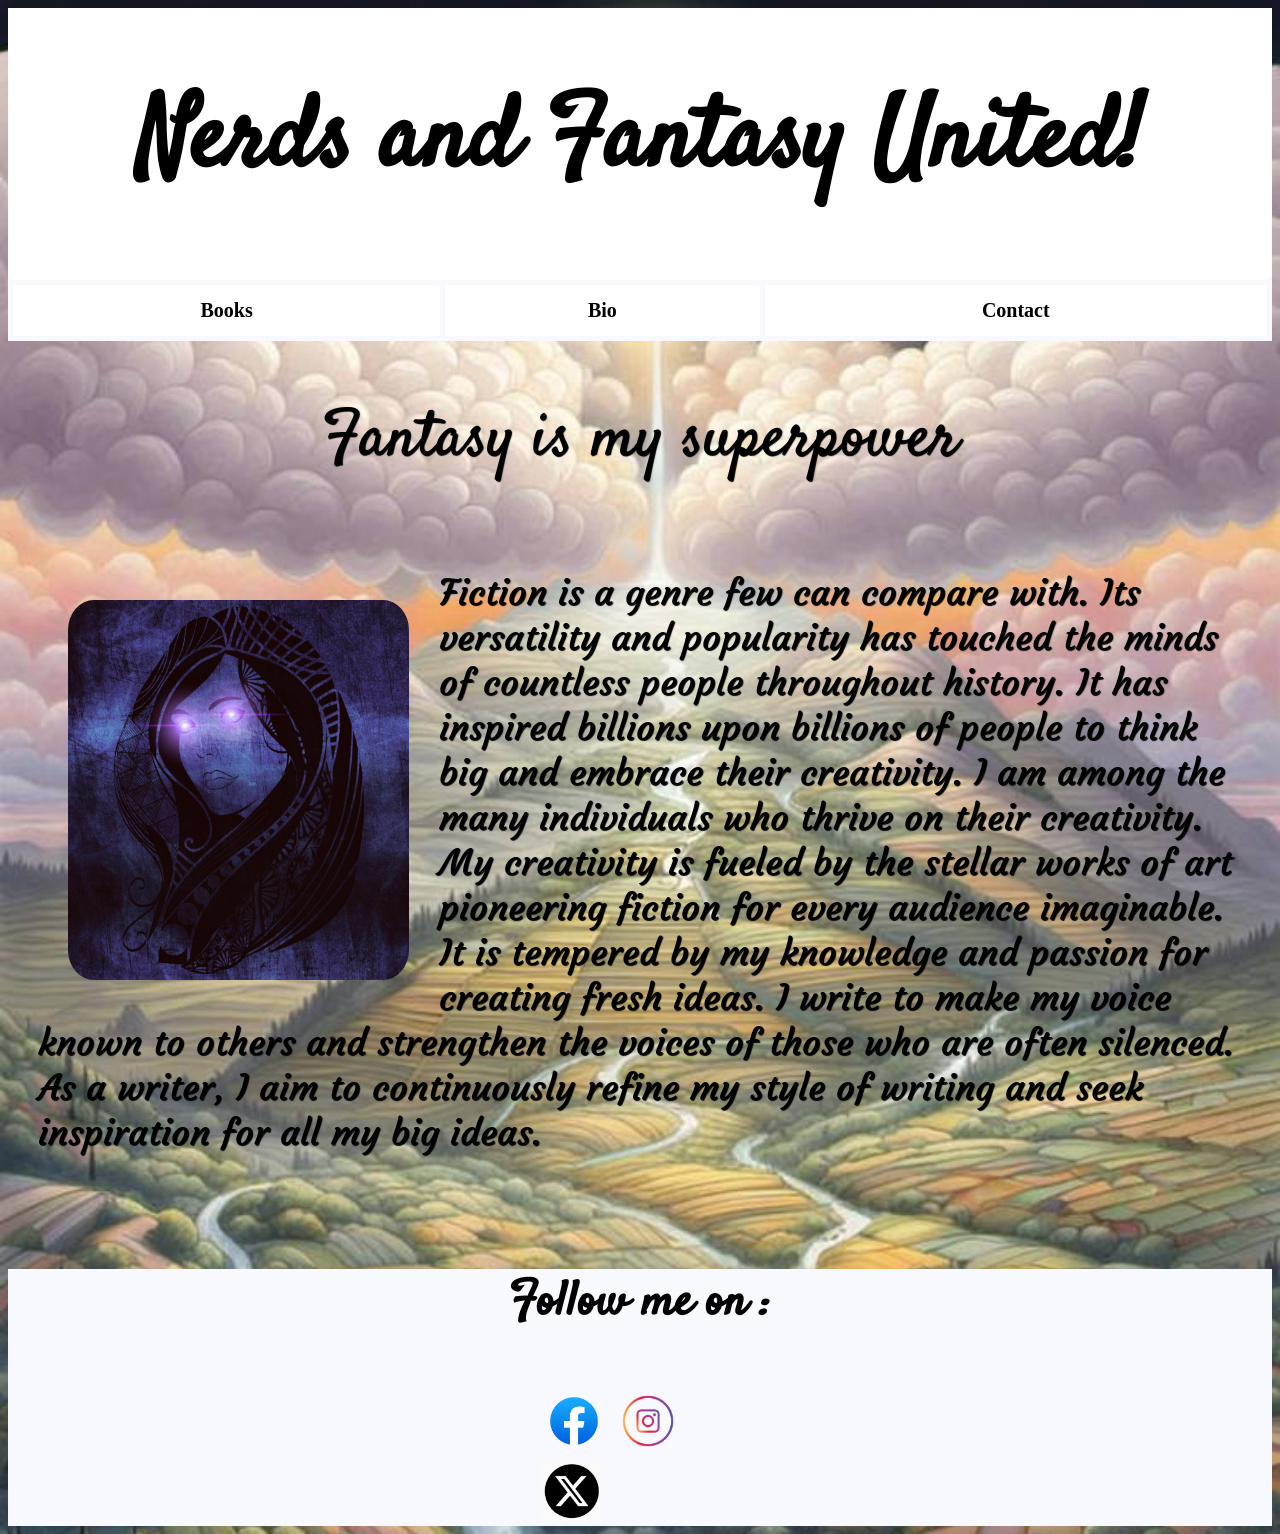
<file: index.html>
<!DOCTYPE html>
<html lang="en-US">
    <head>
        <meta charset="utf-8">
        <meta name="viewport" content="width=device-width, initial-scale=1.0">
        <title>Xavier's Page</title>

        <link rel="preconnect" href="https://fonts.googleapis.com">
        <link rel="preconnect" href="https://fonts.gstatic.com" crossorigin>
        <link href="https://fonts.googleapis.com/css2?family=Courgette&display=swap" rel="stylesheet">


        <link href="style.css" rel="stylesheet">
        <link rel="preconnect" href="https://fonts.googleapis.com">
        <link rel="preconnect" href="https://fonts.gstatic.com" crossorigin>
<link href="https://fonts.googleapis.com/css2?family=Satisfy&display=swap" rel="stylesheet">
    </head>
    <body class="container-fluid">
        <header>
            <a href="index.html"><h1 style="font-family: Satisfy, cursive;">Nerds and Fantasy United!</h1></a>
        </header>
        
        
        <nav>
         <table>
            <th>
                <tr>
                <td><a href="books.html">Books</a></td>
                <td><a href="bio.html">Bio</a></td>
                <td><a href="contact.html">Contact</a></td>
            </tr>
            </th>
            </table>
        </nav>

        <div class="container-fluid">
            <h2>Fantasy is my superpower</h2>
        </div>
        <div class="grid-container">
               <div class="grid-item item1"><p>
                <img src="woman_mystical_beauty_fantasy.jpg" alt="Woman with pink glowing eyes" class="image" width="40%" height="400vw">
                    Fiction is a genre few can compare with. Its versatility and popularity has touched the minds of countless
                    people throughout history. It has inspired billions upon billions of people to think big and embrace their 
                    creativity. I am among the many individuals who thrive on their creativity. My creativity is fueled by the 
                    stellar works of art pioneering fiction for every audience imaginable. It is tempered by my knowledge and passion
                    for creating fresh ideas. I write to make my voice known to others and strengthen the voices of those who are 
                    often silenced. As a writer, I aim to continuously refine my style of writing and seek inspiration for all my 
                    big ideas.
                </p>
            </div>
        </div>
        <footer>
            <h3 style="font-family: Satisfy, cursive;">Follow me on :</h3>
            <div class="icon">
            <a href="https://www.facebook.com/xavier.hall.7798" class="m-3"><img src="facebook.png" height="70px"></a>
            <a href="https://www.instagram.com/mon8tizati0n?igsh=dnFrNnlkNjE2NnR6&utm_source=qr" class="m-3"><img src="instagram.png" height="70px"></a>
            <a href="https://x.com/xaviar_hall?s=21&t=YQsPQkFIwM6lx3krRUkyGw" class="m-3"><img src="twitter.png" height="60px"></a>
        </div>
        </footer>
    </body>
</html>
</file>
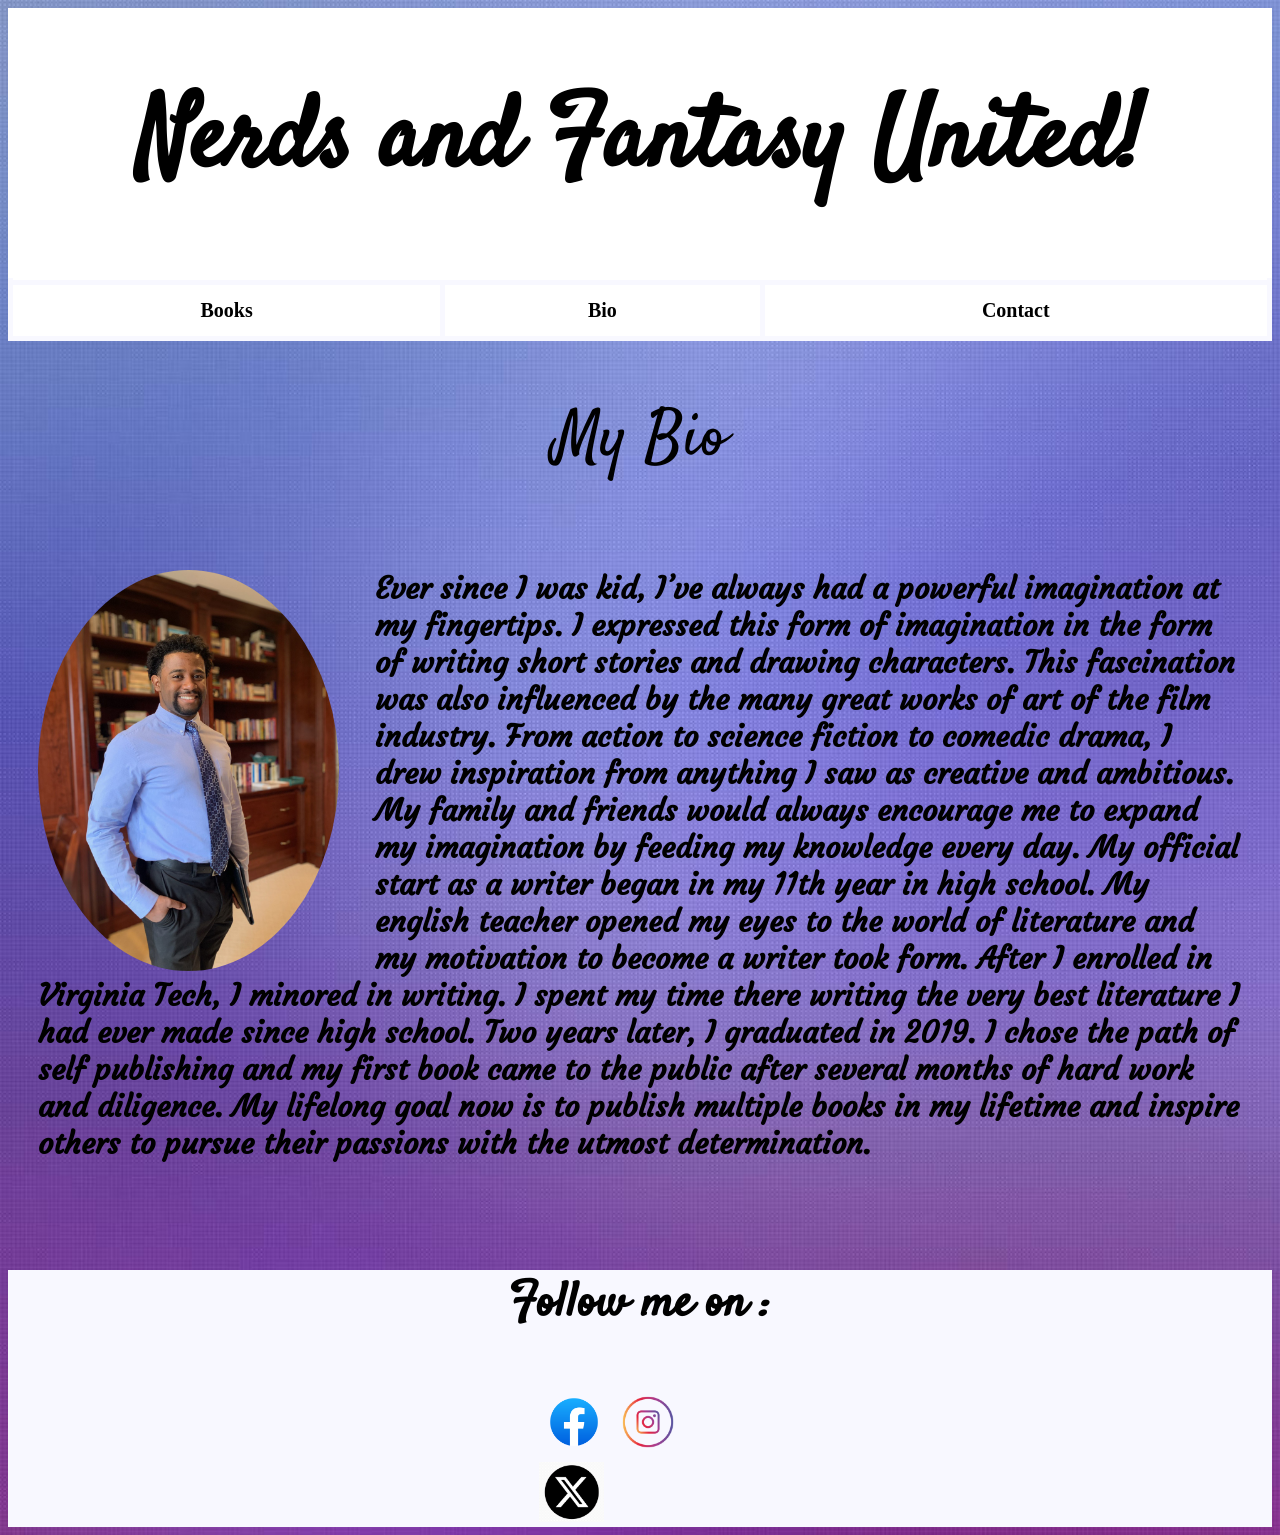
<file: bio.html>
<!DOCTYPE html>
<html lang="en-US">
    <head>
        <meta charset="utf-8">
        <meta name="viewport" content="width=device-width, initial-scale=1.0">
        <title>Xavier's Page</title>

        <link rel="preconnect" href="https://fonts.googleapis.com">
        <link rel="preconnect" href="https://fonts.gstatic.com" crossorigin>
        <link href="https://fonts.googleapis.com/css2?family=Courgette&display=swap" rel="stylesheet">


        <link rel="preconnect" href="https://fonts.googleapis.com">
        <link rel="preconnect" href="https://fonts.gstatic.com" crossorigin>
<link href="https://fonts.googleapis.com/css2?family=Satisfy&display=swap" rel="stylesheet">

<link href="bio.css" rel="stylesheet">
    </head>
    <body class="container-fluid">
        <header>
            <a href="index.html"> <h1 style="font-family: Satisfy, cursive;">Nerds and Fantasy United!</h1></a>
        </header>
        
        
        <nav>
         <table>
            <th>
                <tr>
                <td><a href="books.html">Books</a></td>
                <td><a href="bio.html">Bio</a></td>
                <td><a href="contact.html">Contact</a></td>
            </tr>
            </th>
            </table>
        </nav>

        <div class="container-fluid">
            <h2>My Bio</h2>
        </div>
        <div class="grid-container">
               <div class="grid-item item1"><p>
                <img src="FullSizeR.jpeg" alt="picture of author" class="image" width="40%" height="400vw">
                Ever since I was kid, I’ve always had a powerful imagination at my fingertips. I expressed this form
                 of imagination in the form of writing short stories and drawing characters. This fascination was 
                 also influenced by the many great works of art of the film industry. From action to science fiction to 
                 comedic drama, I drew inspiration from anything I saw as creative 
                and ambitious. My family and friends would always encourage me to expand my imagination by feeding my 
                knowledge every day. My official start as a writer began in my 11th year in high school. 
                My english teacher opened my eyes to the world of literature and my motivation to become a writer took
                form. After I enrolled in Virginia Tech, I minored in writing. I spent my time there writing the very 
                best literature I had ever made since high school. Two years later, I graduated in 2019. 
                I chose the path of self publishing and my first book came to the public after several months of hard 
                work and diligence. My lifelong goal now is to publish multiple books in my lifetime and inspire others 
                to pursue their passions with the utmost determination.
                </p>
            </div>
        </div>
        <footer>
            <h3 style="font-family: Satisfy, cursive;">Follow me on :</h3>
            <div class="icon">
            <a href="https://www.facebook.com/xavier.hall.7798" class="m-3"><img src="facebook.png" height="70px"></a>
            <a href="https://www.instagram.com/mon8tizati0n?igsh=dnFrNnlkNjE2NnR6&utm_source=qr" class="m-3"><img src="instagram.png" height="70px"></a>
            <a href="https://x.com/xaviar_hall?s=21&t=YQsPQkFIwM6lx3krRUkyGw" class="m-3"><img src="twitter.png" height="60px"></a>
        </div>
        </footer>
    </body>
</html>
</file>
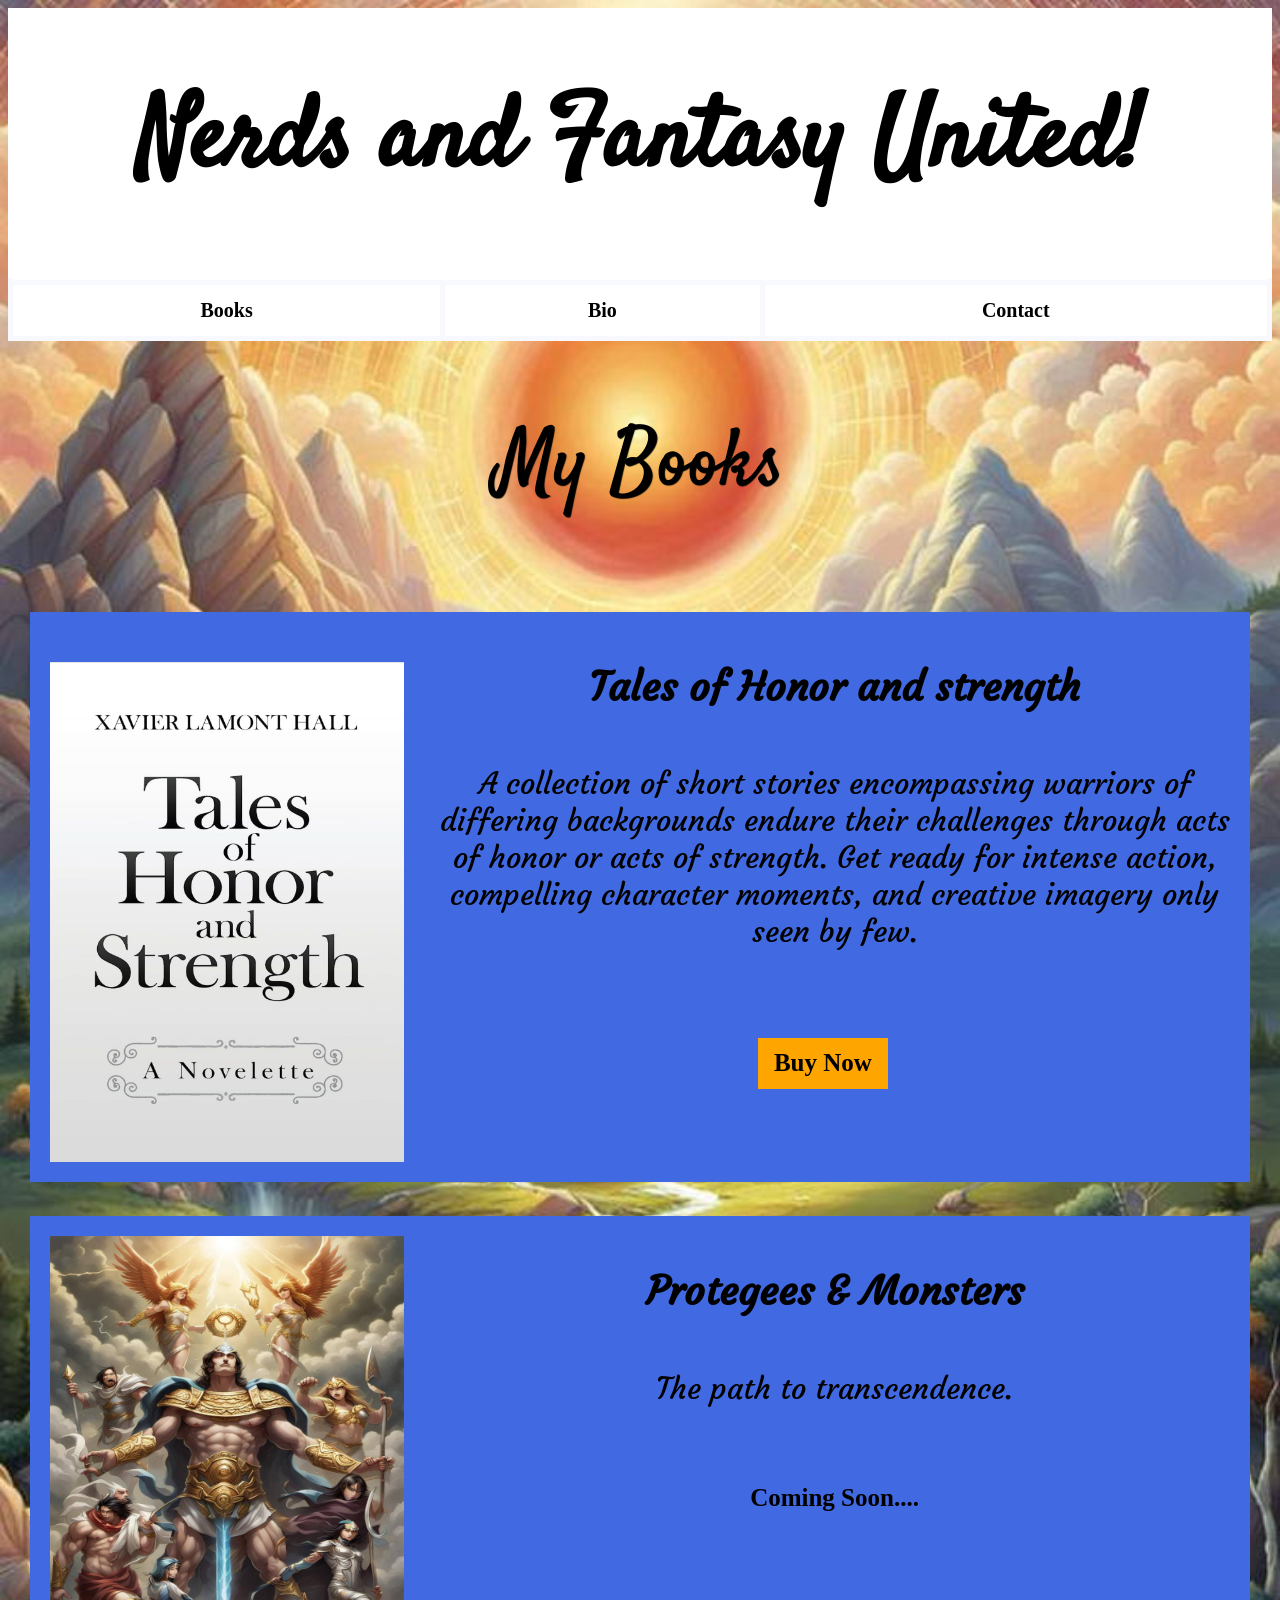
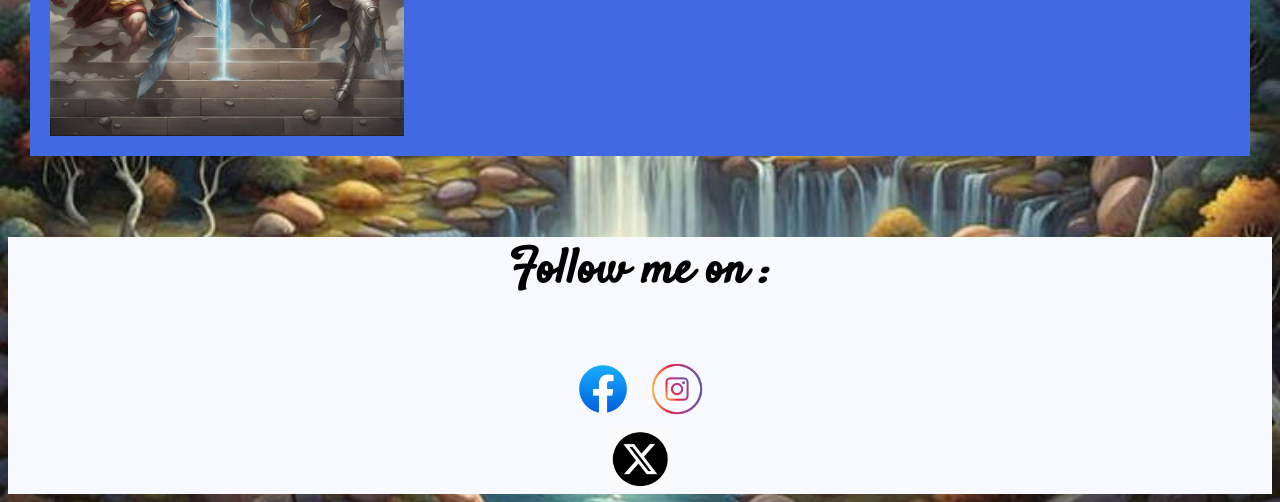
<file: books.html>
<!DOCTYPE html>
<html lang="en-US">
    <head>
        <meta charset="utf-8">
        <meta name="viewport" content="width=device-width, initial-scale=1">
        <title>Books</title>

        <link rel="preconnect" href="https://fonts.googleapis.com">
        <link rel="preconnect" href="https://fonts.gstatic.com" crossorigin>
        <link href="https://fonts.googleapis.com/css2?family=Courgette&display=swap" rel="stylesheet">
 
        <link rel="preconnect" href="https://fonts.googleapis.com">
        <link rel="preconnect" href="https://fonts.gstatic.com" crossorigin>
        <link href="https://fonts.googleapis.com/css2?family=Satisfy&display=swap" rel="stylesheet">

        <link href="books.css" rel="stylesheet">
        </head>

    <body class="container-fluid">

        <header>
            <a href="index.html"><h1 style="font-family: Satisfy, cursive;">Nerds and Fantasy United!</h1>
        </header>
        
        <nav>
         <table>
            <th>
                <tr>
                <td><a href="books.html">Books</a></td>
                <td><a href="bio.html">Bio</a></td>
                <td><a href="contact.html">Contact</a></td>
            </tr>
            </th>
            </table>
        </nav>

        <div class="container-fluid">
            <h2>My Books</h2>
        </div>

        <div class="grid-container">
            
               <div class="grid-item item1">
                <p style="font-size: 30px;">
                    <img src="image0.jpeg" alt="Tales of Honor and strength book" class="image" width="40%" height="500vw">
                    <h4 class="h4">Tales of Honor and strength</h4>
                     <span style="font-size:30px; font-weight: normal; font-family: courgette;">A collection of short stories encompassing warriors of differing backgrounds endure their challenges through 
                     acts of honor or acts of strength. Get ready for intense action, compelling character moments, and creative 
                     imagery only seen by few.</span>
                     <br><br><br>
                     <a href="https://www.amazon.com/Tales-Honor-Strength-Xavier-Lamont-ebook/dp/B09PGPNYYP/ref=mp_s_a_1_1?crid=3A3R3VWPQJ60O&dib=eyJ2IjoiMSJ9.[base64].2t0HX2jVa3KN_oaM3cozCTNRrEO0pzmg3M2WiC6fwOI&dib_tag=se&keywords=Tales+of+honor+and+strength&qid=1712497500&sprefix=tales+of+honor+and+strength%2Caps%2C135&sr=8-1" class="button"><h5 style="font-size: 25px" class="bh4">Buy Now</h5></a>
                </p>
               </div>
            
            <div class="grid-item item2">
                <p style="font-size: 30px;">
                    <img src="gods_vs_mortals_by_tracer221_dh700a2-375w-2x.jpg" alt="protegees and monsters image" class="image" width="40%" height="500vw">
                    <h4 class="h4">Protegees & Monsters</h4>
                    <span style="font-size:30px; font-family: courgette;">The path to transcendence.</span>
                    <br><br><br>
                    <h5 style="font-size: 25px">Coming Soon....</h5>
                </p>
            </div>
        </div>

        <footer>
            <h3 style="font-family: Satisfy, cursive;">Follow me on :</h3>
            <div class="icon">
            <a href="https://www.facebook.com/xavier.hall.7798" class="m-3"><img src="facebook.png" height="70px"></a>
            <a href="https://www.instagram.com/mon8tizati0n?igsh=dnFrNnlkNjE2NnR6&utm_source=qr" class="m-3"><img src="instagram.png" height="70px"></a>
            <a href="https://x.com/xaviar_hall?s=21&t=YQsPQkFIwM6lx3krRUkyGw" class="m-3"><img src="twitter.png" height="60px"></a>
        </div>
        </footer>
    </body>
</html>
</file>
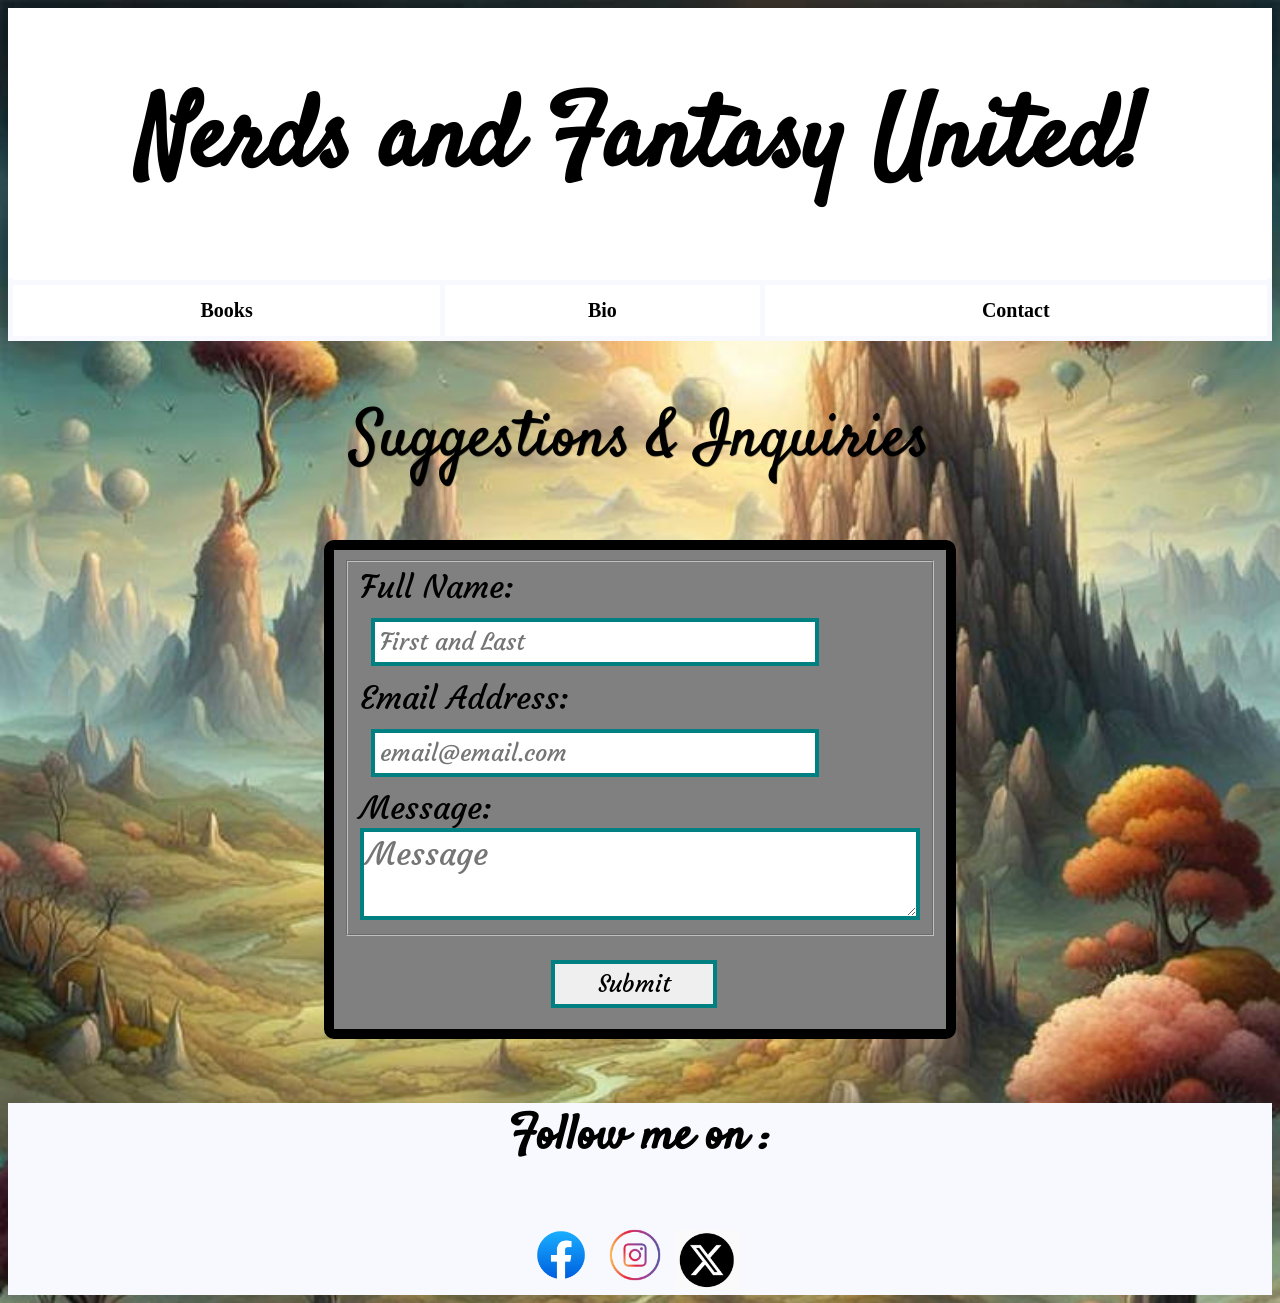
<file: contact.html>
<!DOCTYPE html>
<html lang="en-US">
    <head>
        <meta charset="utf-8">
        <meta name="viewport" content="width=device-width, initial-scale=1.0">
        <title>Xavier's Page</title>

        <link rel="preconnect" href="https://fonts.googleapis.com">
        <link rel="preconnect" href="https://fonts.gstatic.com" crossorigin>
        <link href="https://fonts.googleapis.com/css2?family=Courgette&display=swap" rel="stylesheet">

        <link rel="preconnect" href="https://fonts.googleapis.com">
        <link rel="preconnect" href="https://fonts.gstatic.com" crossorigin>
<link href="https://fonts.googleapis.com/css2?family=Satisfy&display=swap" rel="stylesheet">
<link href="contact.css" rel="stylesheet">
    </head>
    <body class="container-fluid">
        <header>
            <a href="index.html"><h1 style="font-family: Satisfy, cursive;">Nerds and Fantasy United!</h1></a>
        </header>
        
        
        <nav>
         <table>
            <th>
                <tr>
                <td><a href="books.html">Books</a></td>
                <td><a href="bio.html">Bio</a></td>
                <td><a href="contact.html">Contact</a></td>
            </tr>
            </th>
            </table>
        </nav>

        <div class="container-fluid">
            <h2>Suggestions & Inquiries</h2>
        </div>
        
                <form id="fs-frm" name="simple-contact-form" accept-charset="utf-8" action="https://formspree.io/f/xpzvyoon" method="post">
                    <fieldset id="fs-frm-inputs">
                        
                      <label for="full-name">Full Name:</label><br>
                      <input type="text" name="name" id="full-name" placeholder="First and Last" required=""><br>
                      
                      <label for="email-address">Email Address:</label><br>
                      <input type="email" name="_replyto" id="email-address" placeholder="email@email.com" required width="80%" height="10%"><br>
                     
                      <label for="message">Message:</label><br>
                      <textarea name="message" id="message" placeholder="Message"
                      required></textarea><br>

                      <input type="hidden" name="_subject" id="email-subject" value="Contact Form Submission">
                    </fieldset>
                    <input type="submit" class="submit" value="Submit">
                    
                  </form>
            
        <footer>
            <h3 style="font-family: Satisfy, cursive;">Follow me on :</h3>
            <div class="icon">
            <a href="https://www.facebook.com/xavier.hall.7798" class="m-3"><img src="facebook.png" height="70px"></a>
            <a href="https://www.instagram.com/mon8tizati0n?igsh=dnFrNnlkNjE2NnR6&utm_source=qr" class="m-3"><img src="instagram.png" height="70px"></a>
            <a href="https://x.com/xaviar_hall?s=21&t=YQsPQkFIwM6lx3krRUkyGw" class="m-3"><img src="twitter.png" height="60px"></a>
        </div>
        </footer>
    </body>
</html>
</file>
<file: style.css>
* {
    box-sizing: border-box;
  }
h1 {
    text-align: center;
    font-size: 5em;
    font-family: "Satisy", cursive;
    background-color: white;
    margin-top: 0%;
    margin-bottom: 0%;
    padding: 5%;
    }
.header {
    background-color:cornsilk;
}
.satisfy-regular {
    font-family: "Satisfy", cursive;
    font-weight: 400;
    font-style: normal;
  }
table {
    background-color: white;
    width: 100%;
    border-left: solid 5px ghostwhite;
    border-right: solid 5px ghostwhite;
    border-bottom: solid 5px ghostwhite;
}
tr {
  margin: 0;
  padding: 0;
  overflow: hidden;
  background-color: white;
  }
  
  td {
    color: white;
    text-align: center;
    padding: 14px 16px;
    border: 5px solid ghostwhite;
  }
a {
    color: black;
    text-decoration: none;
    font-size: 20px;
    font-weight: bolder;
}
table, td {
    border-collapse: collapse;
}
body {
    background-image: url("image1.jpeg");
    background-size: cover;
}
.summary title {
    width: 100%;
}

h2 {
    text-shadow: 1px 1px 1px black;
    text-align: center;
    font-family: "Satisfy", cursive;
    font-size: 4em;
    font-weight: normal;
   }
.grid-container {
    display: grid;
    gap: 10px;
    padding: 10px;
  }
  
  .grid-item {
    padding: 20px;
    font-size: 30px;
  }
 
  
  .item1 {
    grid-column: 1;
    grid-row: 1;
  }
  
  .image {
    width:  30%;
    float: left;
    margin: 20px;
    padding: 10px;
    border-radius: 10%;
  }
  p {
    text-shadow: 1px 1px 1px black;
    margin-top: 0%;
    font-size: 36px;
    font-family: "Courgette", cursive;
  }
  h3 {
    text-align: center;
    font-size: 3em;
  }
  footer {
    background-color:ghostwhite;
  }
  .icon {
    margin-left: 42%;
    margin-right: 42%;
  }
  .courgette-regular {
    font-family: "Courgette", cursive;
    font-weight: 400;
    font-style: normal;
  }

  @media screen and (max-width: 528px){
    h1 {
      font-size: 3.5em;
    }
    h2 {
      font-size: 3em;
    }
    .image {
      width: 100%;
      margin: auto;
    }
    
    h3 {
      font-size: 2.5em;
    }
    .icon {
    margin-left: 20%;
    margin-right: 20%;
    }
  }
</file>
<file: bio.css>
* {
    box-sizing: border-box;
  }
h1 {
    text-align: center;
    font-size: 5em;
    font-family: "Satisy", cursive;
    background-color: white;
    margin-top: 0%;
    margin-bottom: 0%;
    padding: 5%;
}
.header {
    background-color:cornsilk;
}
.satisfy-regular {
    font-family: "Satisfy", cursive;
    font-weight: 400;
    font-style: normal;
  }
table {
    background-color: white;
    width: 100%;
    border-left: solid 5px ghostwhite;
    border-right: solid 5px ghostwhite;
    border-bottom: solid 5px ghostwhite;
}
tr {
  margin: 0;
  padding: 0;
  overflow: hidden;
  background-color: white;
  }
  
  td {
    color: white;
    text-align: center;
    padding: 14px 16px;
    border: 5px solid ghostwhite;
  }
a {
    text-decoration: none;
    color: black;
    font-size: 20px;
    font-weight: bolder;
}
table, td {
    border-collapse: collapse;
}
body {
    background-image: url("gradient_mixed_background.jpg");
    background-size: cover;
}
.summary title {
    width: 100%;
}

h2 {
    text-align: center;
    font-family: "Satisfy", cursive;
    font-size: 4em;
    font-weight: normal;
}
.grid-container {
    display: grid;
    gap: 10px;
    padding: 10px;
  }
  
  .grid-item {
    padding: 20px;
    font-size: 30px;
  }
 
  
  .item1 {
    grid-column: 1;
    grid-row: 1;
  }
  
  .image {
    width: 25%;
    height: 21%;
    float: left;
    margin-right: 3%;
    border-radius: 50%;
  }
  p {
    font-size: 1em;
    font-weight: bold;
    margin-top: 0%;
    font-family: "Courgette", cursive;
  }
  h3 {
    text-align: center;
    font-size: 3em;
  }
  footer {
    background-color:ghostwhite;
  }
  .icon {
    margin-left: 42%;
    margin-right: 42%;
  }
  .courgette-regular {
    font-family: "Courgette", cursive;
    font-weight: 400;
    font-style: normal;
  }

  @media screen and (max-width: 528px){
    h1 {
      font-size: 3.5em;
    }
    h2 {
      font-size: 3em;
    }
    .image {
      width: 100%;
      margin: auto;
    }
    
    h3 {
      font-size: 2.5em;
    }
    .icon {
    margin-left: 20%;
    margin-right: 20%;
    }
  }
</file>
<file: books.css>
* {
  box-sizing: border-box;
  text-align: center;
  }
  
h1 {
  font-size: 5em;
  font-family: "Satisy", cursive;
  background-color: white;
  margin-top: 0%;
  margin-bottom: 0%;
  padding: 5%;
}
.header {
  background-color:cornsilk;
}
.satisfy-regular {
  font-family: "Satisfy", cursive;
  font-weight: 400;
  font-style: normal;
  }
table {
  width: 100%;
  background-color: white;
  border-left: solid 5px ghostwhite;
  border-right: solid 5px ghostwhite;
  border-bottom: solid 5px ghostwhite;
}
tr {
  margin: 0;
  padding: 0;
  overflow: hidden;
  background-color: white;
  }
  
  td {
  color: white;
  padding: 14px 16px;
  border: 5px solid ghostwhite;
  }
a {
  color: black;
  font-size: 20px;
  font-weight: bolder;
  text-decoration: none;
}
table, td {
  border-collapse: collapse;
}
body{
  background-image: url("image2.jpeg");
  background-size: cover;
}
.summary title {
  width: 100%;
}

h2 {
  text-align: center;
  font-family: "Satisfy", cursive;
  font-size: 4em;
  font-weight: normal;
  text-shadow: 1px 1px 1px black;
}
.grid-container {
  display: grid;
  gap: 10px;
  padding: 10px;
  }
  
 .grid-item {
  padding: 20px;
  }
 
  
  .item1 {
  grid-column: 1;
  grid-row: 1;
  background-color: royalblue;
  margin: 1%;
  }
  .item2 {
  grid-column: 1;
  grid-row: 2;
  background-color: royalblue;
  margin: 1%;
  }
  .image {
  width:  30%;
  float: left;
  margin-right: 3%;
  }
  h3 {
  text-align: center;
  font-size: 3em;
  }

 .h4 {
  font-size: 40px;
  font-family: "Courgette", cursive;
  margin-top: 0%;
  }
  .button {
    font-size: 0.8em;
  }
  .bh4 {
  width: 130px;
  padding: 1%;
  font-size: 0.8em;
  background-color: orange;
  margin-left: 60%;
  }
   p {
  margin-top: 0%;
  font-size: 30px;
  font-family: "Courgette", cursive;
  text-shadow: 1px 1px 1px black;
  }
  footer {
  background-color:ghostwhite;
  }
  .icon {
  margin-left: 42%;
  margin-right: 42%;
  }
  .courgette-regular {
  font-family: "Courgette", cursive;
  font-weight: 400;
  font-style: normal;
  }

  @media screen and (max-width: 528px){
    h1 {
      font-size: 3.5em;
    }
    h2 {
      font-size: 3em;
    }
    .image {
      width: 100%;
      margin: auto;
    }
    
    h3 {
      font-size: 2.5em;
    }
    .icon {
    margin-left: 20%;
    margin-right: 20%;
    }
  }
</file>
<file: contact.css>
* {
    box-sizing: border-box;
  }
h1 {
    text-align: center;
    font-size: 5em;
    font-family: "Satisy", cursive;
    background-color: white;
    margin-top: 0%;
    margin-bottom: 0%;
    padding: 5%;
}
.header {
    background-color:cornsilk;
}
.satisfy-regular {
    font-family: "Satisfy", cursive;
    font-weight: 400;
    font-style: normal;
  }
table {
    background-color: white;
    width: 100%;
    border-left: solid 5px ghostwhite;
    border-right: solid 5px ghostwhite;
    border-bottom: solid 5px ghostwhite;
}
tr {
  margin: 0;
  padding: 0;
  overflow: hidden;
  background-color: white;
  }
  
  td {
    color: white;
    text-align: center;
    padding: 14px 16px;
    border: 5px solid ghostwhite;
  }
a {
    text-decoration: none;
    color: black;
    font-size: 20px;
    font-weight: bolder;
}
table, td {
    border-collapse: collapse;
}
body {
    background-image: url("fantastical_landscape__by_tracer221_dh6zxnx-375w-2x.jpg");
    background-size: cover;
}
.summary title {
    width: 100%;
}

h2 {
    text-align: center;
    text-shadow: 1px 1px 1px black;
    font-family: "Satisfy", cursive;
    font-size: 4em;
    font-weight: normal;
}
.grid-container {
    display: grid;
    gap: 10px;
    padding: 10px;
  }
  
  .grid-item {
    padding: 20px;
    font-size: 30px;
  }
 
  
  .item1 {
    grid-column: 1;
    grid-row: 1;
  }
  
  .image {
    width:  30%;
    float: left;
    margin-right: 3%;
  }
  p {
    margin-top: 0%;
    font-size: 36px;
    font-family: "Courgette", cursive;
  }
  h3 {
    text-align: center;
    font-size: 3em;
  }
  footer {
    background-color:ghostwhite;
    margin-top: 5%;
  }
  .icon {
    margin-left: 41%;
    margin-right: 41%;
  }
  .courgette-regular {
    font-family: "Courgette", cursive;
    font-weight: 400;
    font-style: normal;
  }
  form {
    margin: auto;
    background-color:gray;
    padding: 10px;
    border: 10px solid black;
    border-radius: 10px;
    width: 50%;
}
form label {
    font-size: 2em;
    font-family: "courgette";
    align-self: center;
}
form input {
    font-size: 1.5em;
    font-family: "courgette";
    margin: 2%;
    padding: 5px;
    border: 4px solid teal;
    width: 80%;
}
textarea {
    height: 40%;
    width: 100%;
    font-size: 2em;
    font-family: "courgette";
    border: 4px solid teal;
}
textarea:focus, input:focus {
    background-color: lightblue;
  }
.submit {
    width: 28%;
    margin-left: 35%;
    margin-right: 35%;
    margin-top: 4%;
  }

  
  @media screen and (max-width: 528px){
    h1 {
      font-size: 3.5em;
    }
    h2 {
      font-size: 3em;
    }
    form {
      width: 100%;
    }
    h3 {
      font-size: 2.5em;
    }
    .icon {
    margin-left: 20%;
    margin-right: 20%;
    }
    .submit {
      width: 28%;
      margin-left: 35%;
      margin-right: 35%;
      margin-top: 4%;
    }
  }
</file>
